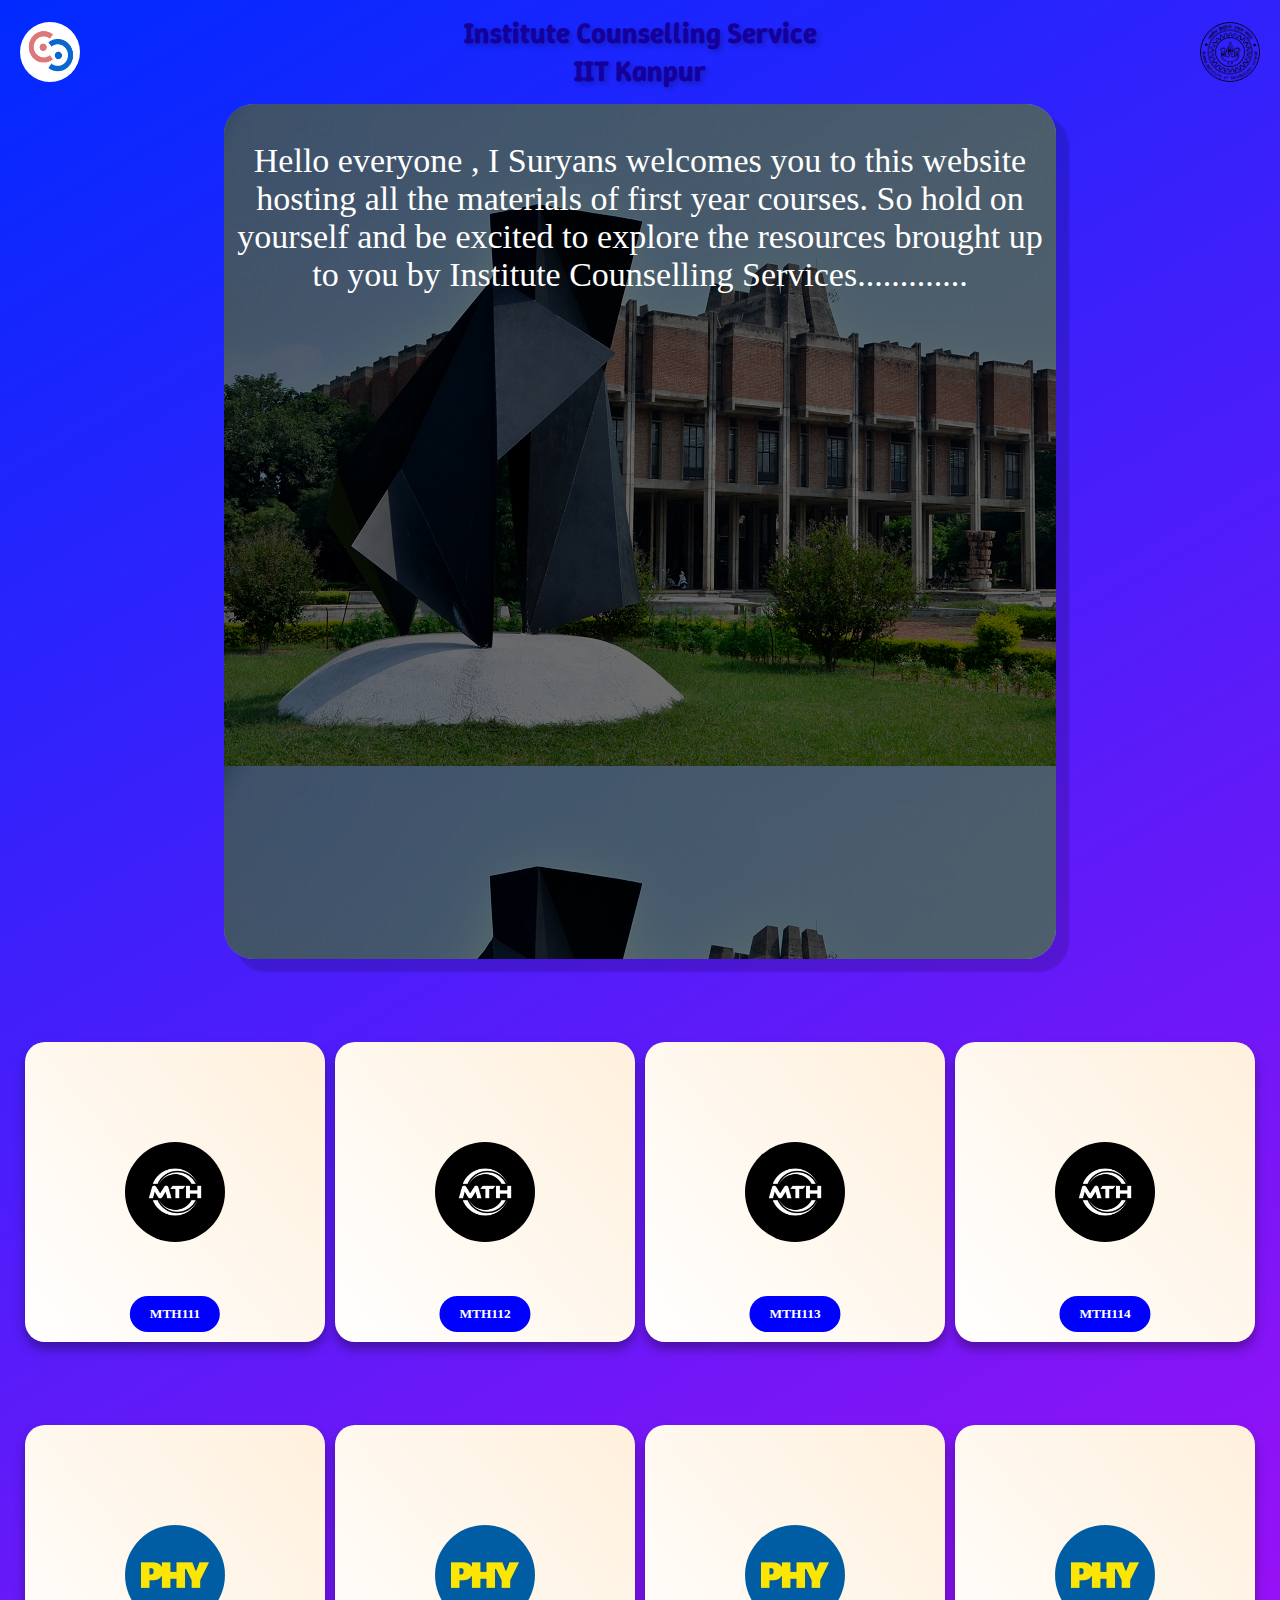
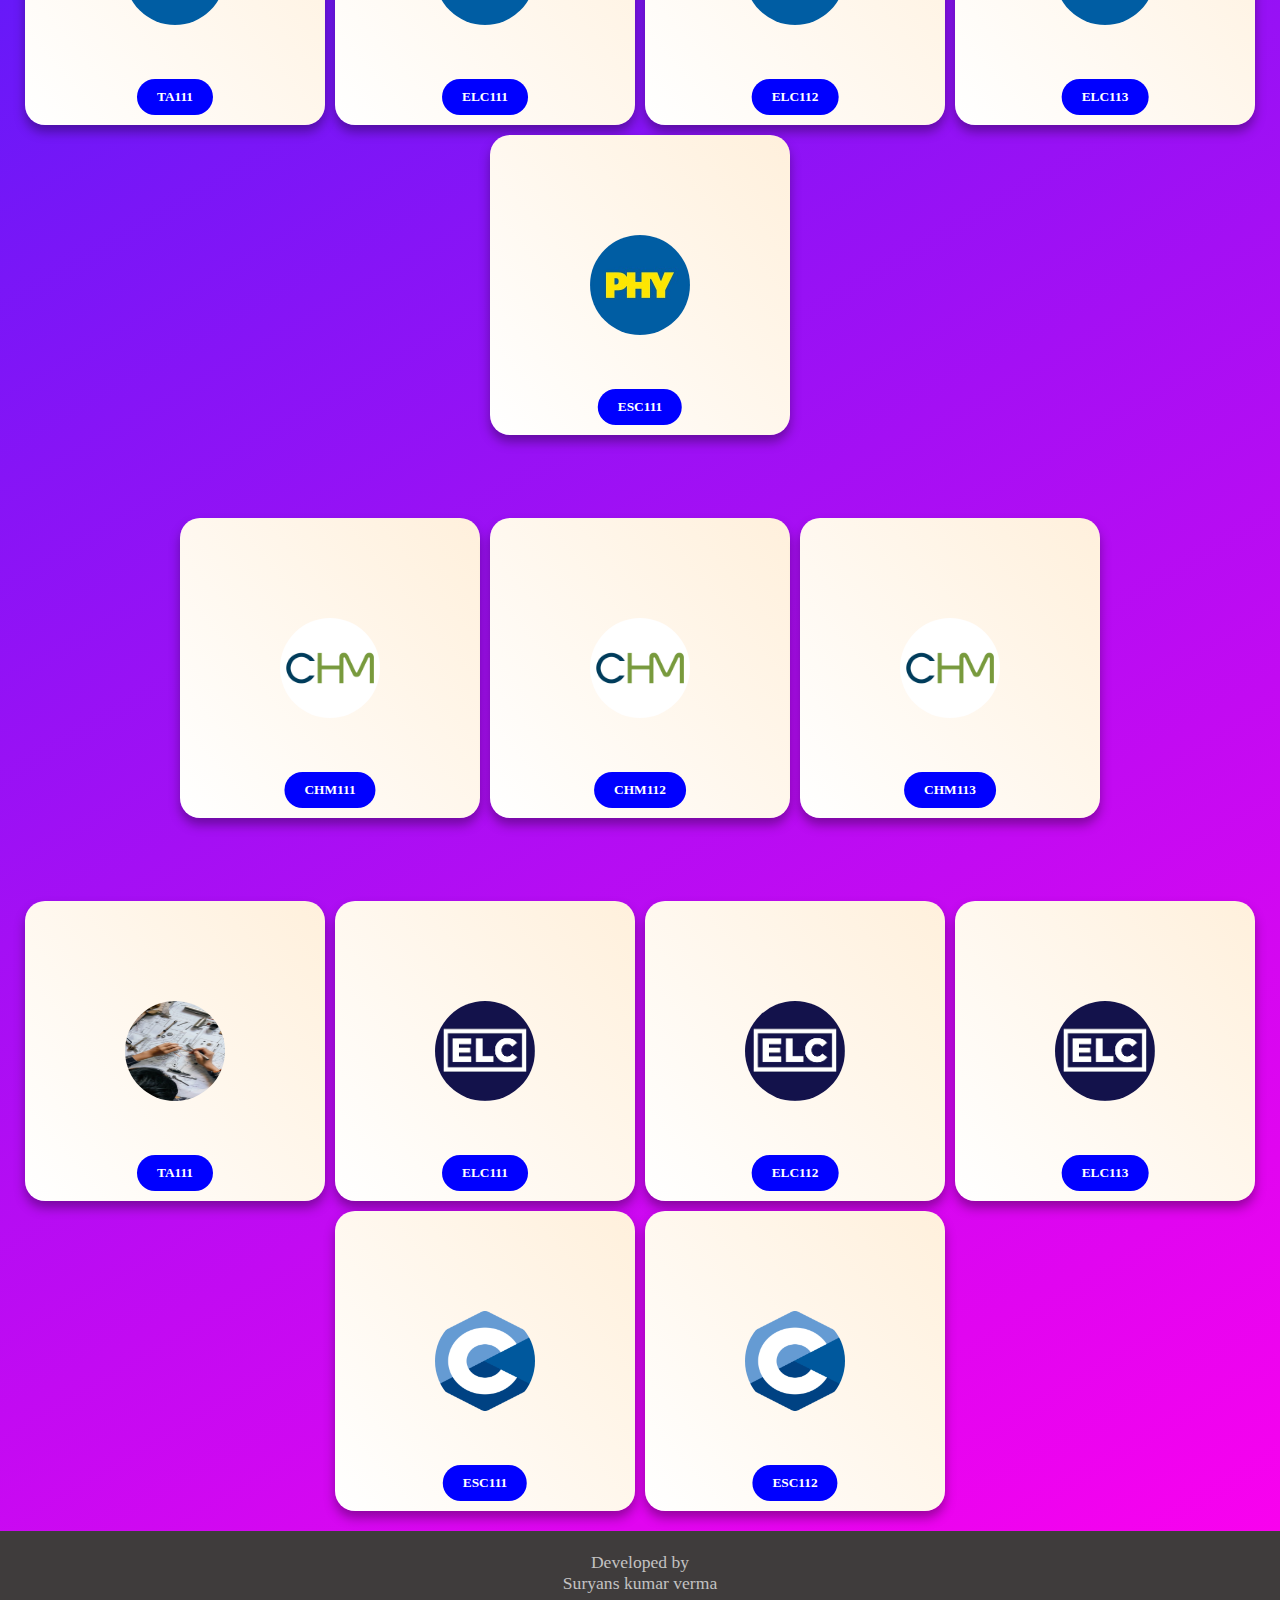
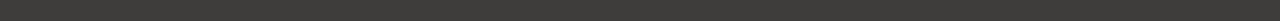
<file: Website/index.html>
<!DOCTYPE html>
<html lang="en">
<head>
    <meta charset="UTF-8">
    <meta name="viewport" content="width=device-width, initial-scale=1.0">
    <title>Start page</title>
    <link rel="stylesheet" href="style2.css">
    <link rel="preconnect" href="https://fonts.googleapis.com">
<link rel="preconnect" href="https://fonts.gstatic.com" crossorigin>
<link href="https://fonts.googleapis.com/css2?family=Winky+Sans:ital,wght@0,300..900;1,300..900&display=swap" rel="stylesheet">
</head>

<body>
 
    <div class="header">
        <img src="logo.png" alt="Left Logo" class="logo left-logo">
        <h1 class="banner">Institute Counselling Service <br>
            IIT Kanpur</h1>
        <img src="logo_black.png" alt="Right Logo" class="logo right-logo">
    </div>
    
    <div class="Banner">
       <div class="msg">
        <br>
        Hello everyone , I Suryans welcomes you to this website hosting all the materials of first year courses. 
        So hold on yourself and be excited to explore the resources brought up to you by Institute Counselling Services.............

       </div>
    </div>
    <div class="space"></div>
    </div>
    <div class="slides">
        <!-- MTH Plates -->
        <div class="plate">
            <img src="360_F_490543922_o48ASbRD8jl2KvhplYX1Pk4YBkYXZGvC.jpg" alt="logo" class="img">
            <button class="btn" onclick="goto()">MTH111</button>
        </div>
        <div class="plate">
            <img src="360_F_490543922_o48ASbRD8jl2KvhplYX1Pk4YBkYXZGvC.jpg" alt="logo" class="img">
            <button class="btn">MTH112</button>
        </div>
        <div class="plate">
            <img src="360_F_490543922_o48ASbRD8jl2KvhplYX1Pk4YBkYXZGvC.jpg" alt="logo" class="img">
            <button class="btn">MTH113</button>
        </div>
        <div class="plate">
            <img src="360_F_490543922_o48ASbRD8jl2KvhplYX1Pk4YBkYXZGvC.jpg" alt="logo" class="img">
            <button class="btn">MTH114</button>
        </div>
      

        <div class="space"></div> <!-- Adds spacing -->

        <!-- PHY Plates -->
        <div class="plate">
            <img src="the_phy_life_logo.jpeg" alt="logo" class="img">
            <button class="btn">TA111</button>
        </div>
        <div class="plate">
            <img src="the_phy_life_logo.jpeg" alt="logo" class="img">
            <button class="btn">ELC111</button>
        </div>
        <div class="plate">
            <img src="the_phy_life_logo.jpeg" alt="logo" class="img">
            <button class="btn">ELC112</button>
        </div>
        <div class="plate">
            <img src="the_phy_life_logo.jpeg" alt="logo" class="img">
            <button class="btn">ELC113</button>
        </div>
        <div class="plate">
            <img src="the_phy_life_logo.jpeg" alt="logo" class="img">
            <button class="btn">ESC111</button>
        </div>

        <div class="space"></div> <!-- Adds spacing -->

        <!-- CHM Plates -->
        <div class="plate">
            <img src="unnamed.png" alt="logo" class="img">
            <button class="btn">CHM111</button>
        </div>
        <div class="plate">
            <img src="unnamed.png" alt="logo" class="img">
            <button class="btn">CHM112</button>
        </div>
        <div class="plate">
            <img src="unnamed.png" alt="logo" class="img">
            <button class="btn">CHM113</button>
        </div>
        <div class="space"></div> <!-- Adds spacing -->

        <!-- other Plates -->
        <div class="plate">
            <img src="engineering-drawing-session-stockcake.jpg" alt="logo" class="img">
            <button class="btn">TA111</button>
        </div>
        <div class="plate">
            <img src="images.png" alt="logo" class="img">
            <button class="btn">ELC111</button>
        </div>
        <div class="plate">
            <img src="images.png" alt="logo" class="img">
            <button class="btn">ELC112</button>
        </div>
        <div class="plate">
            <img src="images.png" alt="logo" class="img">
            <button class="btn">ELC113</button>
        </div>
        <div class="plate">
            <img src="C_Programming_Language.svg.png" alt="logo" class="img">
            <button class="btn">ESC111</button>
        </div>
        <div class="plate">
            <img src="C_Programming_Language.svg.png" alt="logo" class="img">
            <button class="btn">ESC112</button>
        </div>
    </div>
<script>
    function goto() {
  // Apply animation to body or container
  document.body.classList.add("fade-out");

  // Wait for animation to finish, then redirect
  setTimeout(() => {
    window.location.href = "MTH111.html"; // Replace with your target page
  }, 800); // Duration must match the animation time
}
window.addEventListener('load', () => {
    document.body.classList.remove('fade-in');
  });

</script>
    <style>
       
        .fade-out {
          animation: fadeOut 0.8s forwards;
        }
        
        @keyframes fadeOut {
          from {
            opacity: 1;
          }
          to {
            opacity: 0;
          }
        }
        
        
            </style>
<div class="footer">
    <br>
    Developed by 
    <br>
    Suryans kumar verma
</div>

</body>
</html>
</file>
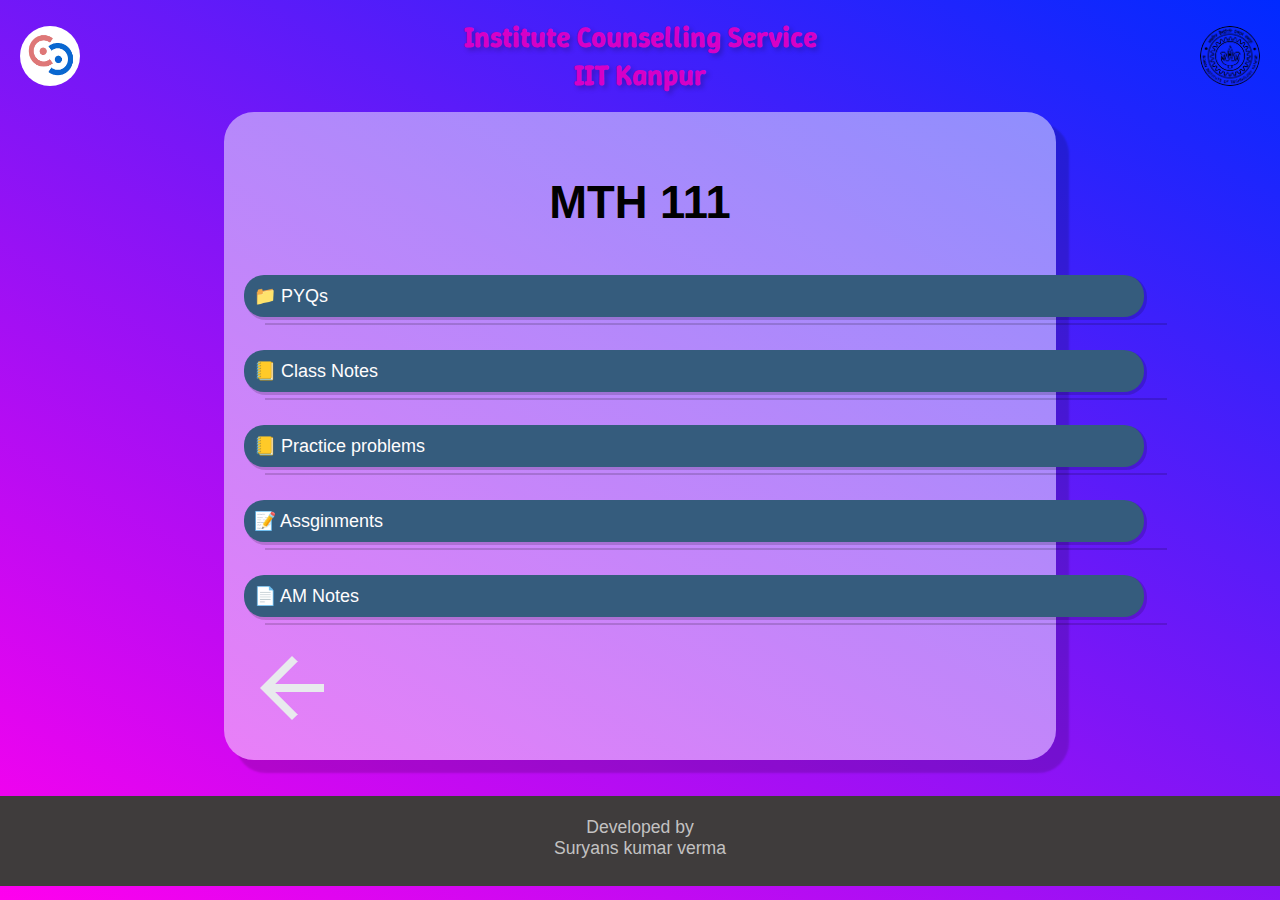
<file: Website/MTH111.html>
<!DOCTYPE html>
<html lang="en">

<head>
    <meta charset="UTF-8">
    <meta name="viewport" content="width=device-width, initial-scale=1.0">
    <title>Resources</title>
    <link rel="stylesheet" href="style3.css">
    <link rel="preconnect" href="https://fonts.googleapis.com">
    <link rel="preconnect" href="https://fonts.gstatic.com" crossorigin>
    <link href="https://fonts.googleapis.com/css2?family=Winky+Sans:ital,wght@0,300..900;1,300..900&display=swap"
        rel="stylesheet">
        <link rel="stylesheet" href="https://fonts.googleapis.com/css2?family=Material+Symbols+Outlined:opsz,wght,FILL,GRAD@20..48,100..700,0..1,-50..200&icon_names=login" />
</head>

<body>
    <script src="index.js"></script>
    <div class="header">
        <img src="logo.png" alt="Left Logo" class="logo left-logo">
        <h1 class="banner">Institute Counselling Service <br>
            IIT Kanpur</h1>
        <img src="logo_black.png" alt="Right Logo" class="logo right-logo">
    </div>
    <div class="Banner">
        <h3 id="head">MTH 111</h3>
        <!-- First Dropdown -->
        <div class="dropdown">
            <button class="dropdown-btn" onclick="toggleDropdown(this)"> 📁 PYQs </button>
            <div class="dropdown-content">
                <a href="https://drive.google.com/drive/u/0/folders/1SKaGrYb6xysC_cjDCkJf65q1fuBOUH6e">2009-2020</a>
                <a href="https://drive.google.com/drive/u/0/folders/1B1zEmP8GqeS6IGwVEJA7uLsaAUx51txe">2021-2023</a>

            </div>
        </div>
        <br>

        <!-- Third dropdown -->

        <!-- Fourth dropbox -->
        <div class="dropdown">
            <button class="dropdown-btn" onclick="toggleDropdown(this)"> 📒 Class Notes
            </button>
            <div class="dropdown-content">
                <a href="https://drive.google.com/file/d/1kG6tk22P-lTWlicpoDhcyJ_XX3GLZDEN/view?usp=drive_link">Lecture
                    1</a>
                <a href="https://drive.google.com/file/d/1w5Ftjf13ENKQA3KoXbRUQpAdhL_s7q2q/view?usp=drive_link">Lecture
                    2</a>
                <a href="https://drive.google.com/file/d/1l2MKNgO562HdahKigpxyFxUjyObGdxfA/view?usp=drive_link">Lecture
                    3</a>
                <a href="https://drive.google.com/file/d/1ie4_9asIz4NCa_MajXZoKfaBSyQKdh1u/view?usp=drive_link">Lecture
                    5</a>

                <a href="https://drive.google.com/drive/u/0/folders/1Uoe_ff4HjtqjNj6ZKPWX3GECCqNRNIjy">Other
                    lectures</a>
            </div>
        </div>
        <!-- fifth dropbox -->
        <br>
        <div class="dropdown">
            <button class="dropdown-btn" onclick="toggleDropdown(this)"> 📒 Practice problems
            </button>
            <div class="dropdown-content">
                <a href="https://drive.google.com/file/d/1UiWoVGqwdzKvbDbjAiRKEWXmPXm7UNcv/view?usp=drive_link">MTH
                    PP1</a>
                <a href="https://drive.google.com/file/d/15Cbqq3EIldBwO9ohKOZSsSzCFDGHNy1s/view?usp=drive_link">MTH
                    PP2</a>
                <a href="https://drive.google.com/file/d/162vQ7wVZ0ig_0FkMg-21_FhUAfRXu3k_/view?usp=drive_link">MTH
                    PP3</a>
                <a href="https://drive.google.com/file/d/1PoXuAB8c7g-fyQwk-fq6SU-sZtZjCtv9/view?usp=drive_link">MTH
                    PP4</a>

                <a href="https://drive.google.com/drive/u/0/folders/1Qmq72jdU0XGredBB7BWt6R78v505IoOt">And many
                    more.....</a>

            </div>
        </div>
        <br>
        <!-- Second Dropdown -->
        <div class="dropdown">
            <button class="dropdown-btn" onclick="toggleDropdown(this)"> 📝 Assginments </button>
            <div class="dropdown-content">
                <a href="https://drive.google.com/file/d/1geSZ7HsbRFYe6oPXojgD_iCUra9gv8Ly/view">Assginment 1</a>
                <a href="https://drive.google.com/file/d/1KFhfWLNmX1esuqCZc7CmLvHEEeRBrMBB/view">Assginment 2</a>
                <a href="https://drive.google.com/file/d/1aAILFWf4YXk1QPoYSddVYujUuknjhfV2/view">Assginment 3</a>
                <a href="https://drive.google.com/file/d/1nzGMc_1dvf-95paN43CrG2B-7D8qEaKd/view">Assginment 4</a>
                <a href="https://drive.google.com/file/d/1CAwx_nmN9JoFOCsF6FjtbpWXWRCfsxcG/view">Assginment 5</a>
            </div>
        </div>

        <br>
        <div class="dropdown">
            <button class="dropdown-btn" onclick="toggleDropdown(this)"> 📄 AM Notes</button>
            <div class="dropdown-content">
                <a href="https://drive.google.com/file/d/12XlCDkeBTYkabCa_pZdqzLNZ_sFnAP7L/view?usp=drive_link">AM
                    slides 1</a>
                <a href="https://drive.google.com/file/d/18WlXgHfFm7vutEZeEBffSKtjBVo2LMqS/view?usp=drive_link">AM
                    slides 2</a>
                <a href="https://drive.google.com/drive/folders/16pI6FJjczNe5Sh40kcJMw7uPvnLkIPBE?usp=drive_link">Other
                    AM Resources</a>
            </div>
        </div>
        <br>
       <a href="index.html">
            <img src="arrow_back_24dp_E8EAED_FILL0_wght400_GRAD0_opsz24.png" alt="back" class="back"></a>
    </div>
    </script>
    <br>
    <br>
    <div class="footer">
        <br>
        Developed by
        <br>
        Suryans kumar verma
        <br>
      
    </div>


</body>

</html>
</file>
<file: Website/style2.css>
body {
    background: linear-gradient(150deg, rgb(0, 42, 255), #ff00ee);
    margin: 0;
    background-repeat: contain;
    display: flex;
    flex-direction: column;
    align-items: center;
    min-height: 100vh;
}



/* Card layout */
.slides {
    display: flex;
    justify-content: center;
    gap: 10px;
    flex-wrap: wrap;
    padding: 20px;
    position: relative;
}

.plate {
    width: 300px;
    height: 300px;
    font-size: 1.2cm;
    border-radius: 20px;
    background: linear-gradient(50deg, white, #fff0dc);
    display: flex;
    justify-content: center;
    align-items: center;
    box-shadow: 0 7px 11px rgba(0, 0, 0, 0.337);
    transition: transform 0.4s ease, background-color 0.4s ease, z-index 0.2s;
    position: relative;
    z-index: 1;
}

/* Hover Effect: Scale Above Other Tiles */
.plate:hover {
    background-color: rgb(0, 130, 139);
    transform: scale(1.2);
    z-index: 10;
    box-shadow: 0 7px 11px rgba(0, 0, 0, 0.654);
    
}

/* Button */
.btn {
    position: absolute;
    bottom: 10px;
    left: 50%;
    transform: translateX(-50%);
    padding: 10px 20px;
    background-color: blue;
    color: white;
    border: none;
    border-radius: 20px;
    cursor: pointer;
    font-family: "Playfair Display", serif;
    font-weight: bold;
    transition: 0.2s ease;
}

.btn:hover {
    background-color: rgb(0, 130, 139);
    transform: translateX(-50%) scale(1.1);
  
}

/* Image */
.img {
    width: 100px;
    height: 100px;
    border-radius: 50%;
}
.space{
    height: 7vh;
    width: 100vw;
}
/* Header (Navbar) Styling */
.header {
    display: flex;
    justify-content: space-between; /* Push logos to opposite ends */
    align-items: center;  /* Align items vertically */
    position: relative; /* Keeps the header at the top */
    top: 0;
    left: 0;
    right: 0;
    height: 80px;
    width: 100vw; /* Adjust header height */
   /* Slight background */
    padding: 12px 4px; /* Adds spacing inside header */
    z-index: 1000; /* Ensures header stays on top */
}

/* Logo Styling */
.logo {
    width: 60px; /* Adjust logo size */
    height: 60px;
    border-radius: 50%;
}

/* Left Logo */
.left-logo {
    margin-left: 20px; /* Adjust left padding */
}

/* Right Logo */
.right-logo {
    margin-right: 20px; /* Adjust right padding */
}

/* Banner Text Styling */
.banner {
    font-family: "Winky Sans", sans-serif;
    font-size: 1.8rem;
    font-weight: bold;
    color: rgb(21, 0, 156);
    text-align: center;
    flex-grow: 1; /* Ensures text stays centered */
    text-shadow: 3px 3px 5px rgba(0, 0, 0, 0.217);
}
.Banner{width: 65vw;
    height: 95vh;
    border-radius: 30px;
background-size: contain;
    background:url("infrastructure.jpeg");
    box-shadow: 12px 12px 2px 1px rgba(0, 0, 0, 0.151);
  box-sizing: border-box;
}
.footer{width: 100vw;
    height: 10vh;
    background-color: #3f3c3c;
    color: rgb(195, 194, 194);
  
    font-size: 1.1rem;
    text-align: center;
  

}

.msg{width: 65vw;
    height: 95vh;
    background-size: contain;
 
   box-sizing: content-box;
    font-size: .9cm;
    background: #00000093;
color: white;
border-radius: 30px;
text-align:center;
justify-content: center;
}
</file>
<file: Website/style3.css>
body {
    background: linear-gradient(-150deg, rgb(0, 42, 255), #ff00ee);
    margin: 0;
    display: flex;
    flex-direction: column;
    align-items: center;
    min-height: 100vh;
    font-family: Arial, sans-serif;
}

/* Header */
.header {
    display: flex;
    justify-content: space-between;
    align-items: center;
    width: 100%;
    height: 80px;
    padding: 16px 20px;
    z-index: 1000;
}

/* Logos */
.logo {
    width: 60px;
    height: 60px;
    border-radius: 50%;
}

.left-logo {
    margin-left: 20px;
}

.right-logo {
    margin-right: 20px;
}

/* Banner Styling */
.banner {
    font-family: "Winky Sans", sans-serif;
    font-size: 1.8rem;
    font-weight: bold;
    color: #d600c7;
    text-align: center;
    flex-grow: 1;
    text-shadow: 3px 3px 5px rgba(0, 0, 0, 0.217);
}

.Banner {
    width: 65vw;
    height: auto;
    border-radius: 30px;
    background: radial-gradient(rgba(255, 255, 255, 0.486), rgba(255, 255, 255, 0.486));

    box-shadow: 12px 12px 2px 1px rgba(0, 0, 0, 0.151);
    box-sizing: border-box;
    padding: 20px;
}

/* Heading */
#head {
    font-family:'Gill Sans', 'Gill Sans MT', Calibri, 'Trebuchet MS', sans-serif;
    text-align: center;
    font-size: 1.2cm;
    color: rgb(0, 0, 0);
}

/* Dropdown Button */
.dropdown-btn {
  
    padding: 10px;
    font-size: 18px;
    background-color: #355C7D;
    color: rgb(255, 253, 253);
    border: none;
    cursor: pointer;
    text-align: left;
    border-radius: 20px;
    width: 900px;
    box-shadow: 2px 2px 0px 1px rgba(0, 0, 0, 0.151);
}

.dropdown-btn:hover {
    background-color: rgb(0, 170, 192);
}

/* Dropdown Menu */
.dropdown {
    margin-top: 10px;
    position: relative;
    width: max-content;
}

.dropdown-content {
    width:100%;
    max-height: 0;
    overflow: hidden;
    display: flex;
    flex-direction: column;
    background-color: rgba(0, 0, 0, 0.6);
    border-radius: 10px;
    box-shadow: 0px 4px 6px rgba(0, 0, 0, 0.1);
    padding: 0;
    margin-top: 5px;
    transition: .7s ease;
    margin-left: 20px;
    margin-right: 20px;
    box-shadow: 2px 2px 0px 1px rgba(0, 0, 0, 0.151);
 
}

/* Dropdown links */
.dropdown-content a {
    padding: 10px;
    text-decoration: none;
    color: white;
    display: block;
}

.dropdown-content a:hover {
    background-color: rgba(255, 255, 255, 0.2);
    border-radius: 10px;
}

/* Show dropdown when active */
.dropdown.active .dropdown-content {
    max-height: 200px; /* Adjust as needed */
    padding: 10px;
}

/* General Content */
.content {
    margin-top: 20px;
    padding: 20px;
    background-color: #f1f1f1;
    border-radius: 5px;
}
.footer{width: 100vw;
    height: 10vh;
    background-color: #3f3c3c;
    color: rgb(195, 194, 194);
  
    font-size: 1.1rem;
    text-align: center;
  
}


.back {
  cursor: pointer;
  z-index: 1;
  transition: transform 150ms ease;

}
.back:hover{
    z-index: 10;
    transform: scale(1.2);
  

}
</file>
